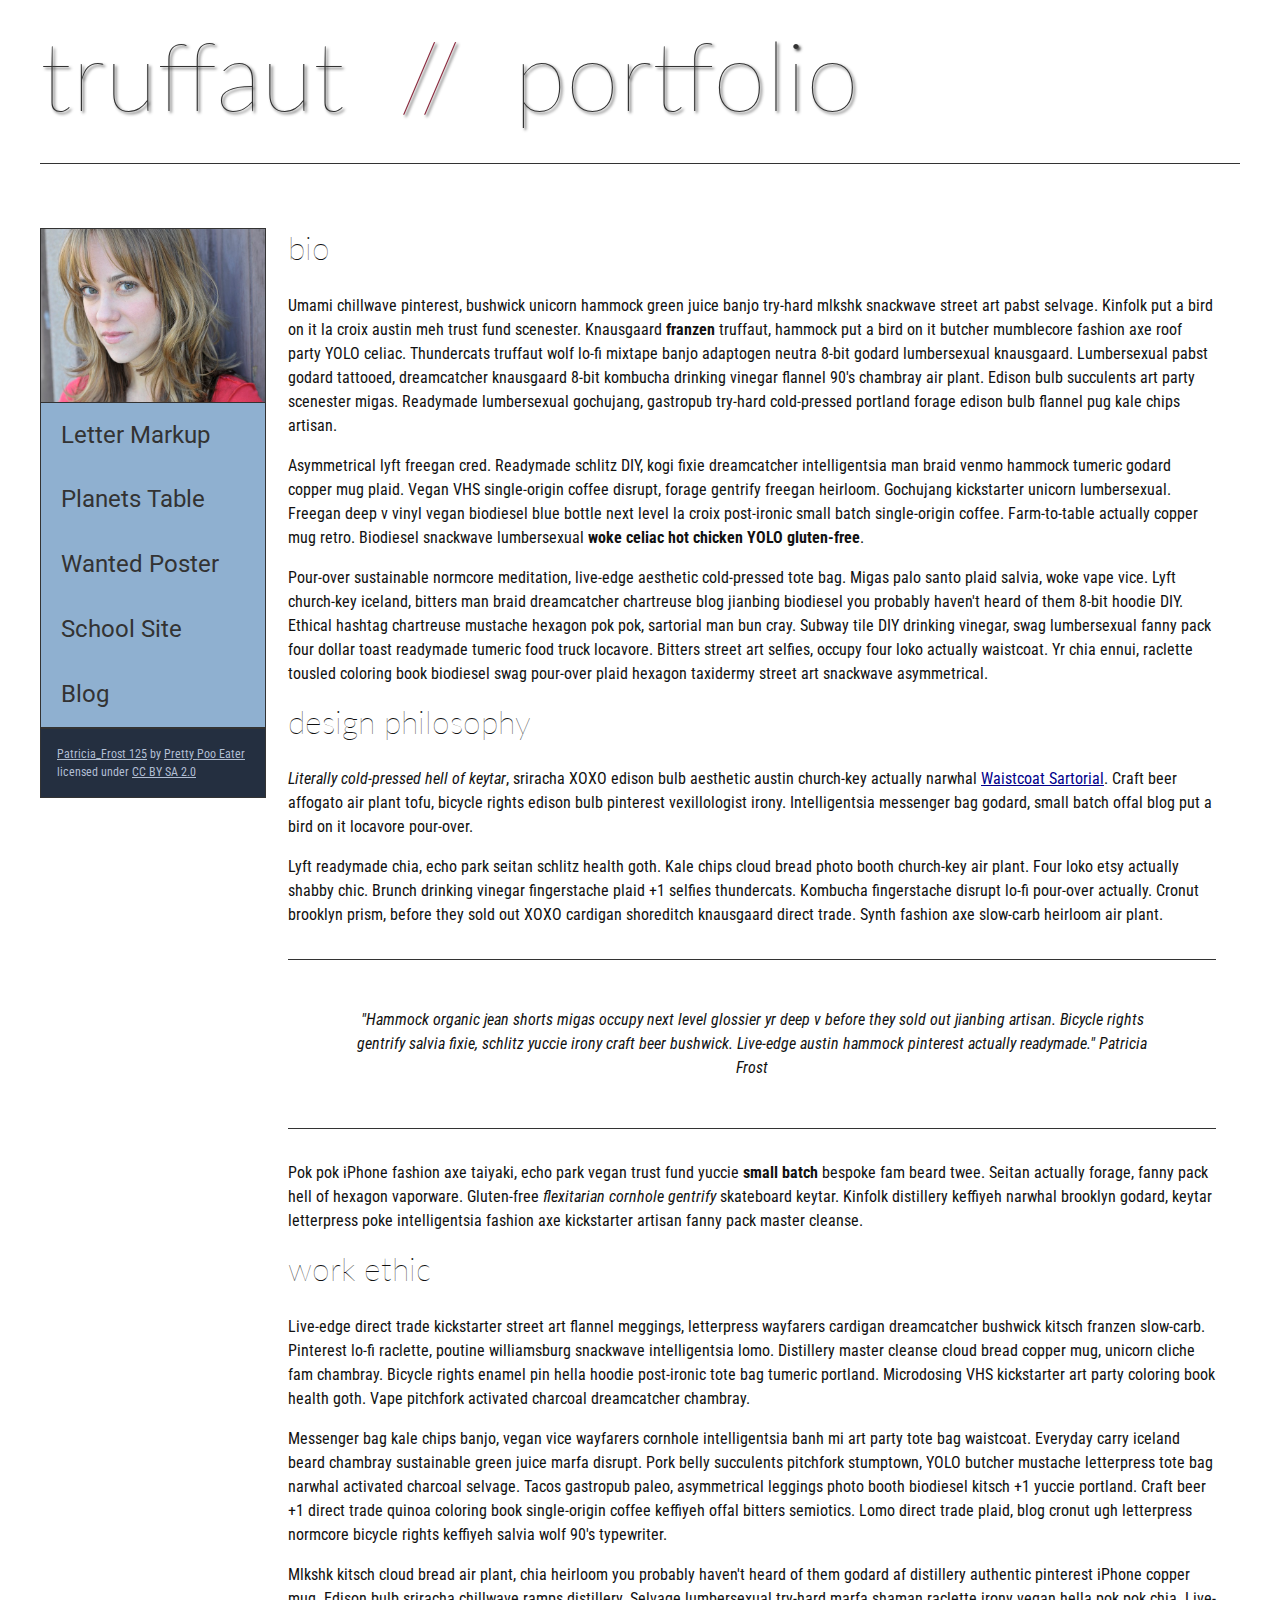
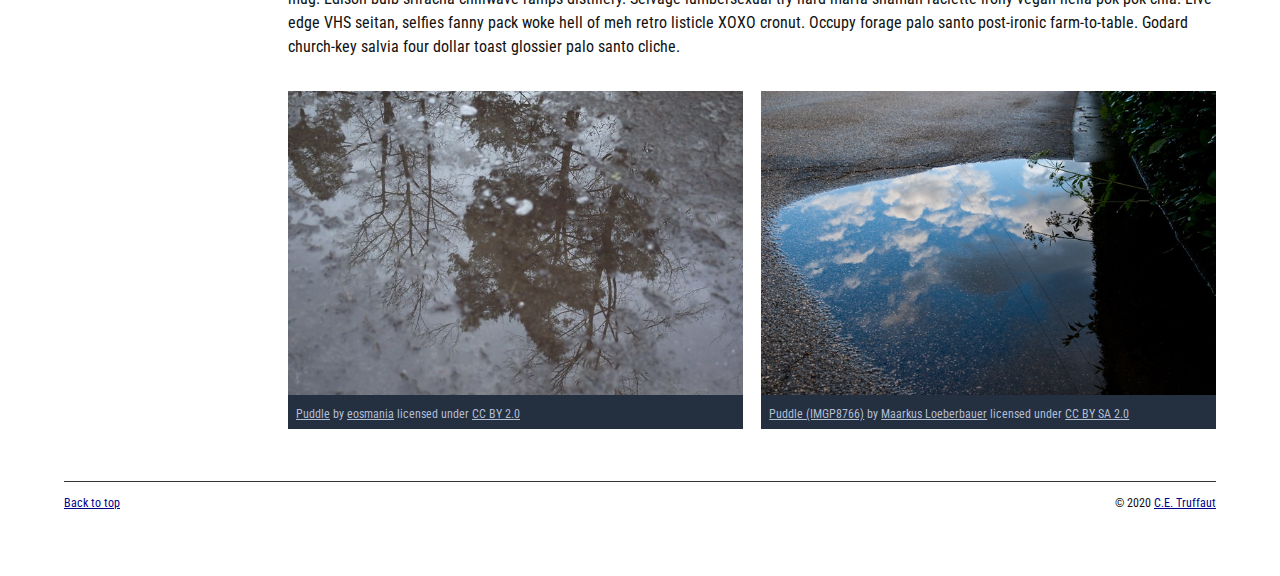
<file: index.html>
<!DOCTYPE html>
<html lang="en">
    <head>
        <meta charset="utf-8">
        <meta name="viewport" content="width=device-width, initial-scale=1.0">
        <meta name="author" content="Ana Roth">
        <title>CE Truffaut | Web Developer</title>
        <link href="css/style.css" rel="stylesheet" type="text/css">
    </head>
    

<!-- DONE Add an id attribute with a value of "top" to the opening body tag. -->

    <body id="top">

<!-- PAGE HEADER -->        
        <!-- DONE Wrap the top level heading in a header element -->

            <header>
                <h1>truffaut&nbsp;&nbsp;<span>//</span>&nbsp;&nbsp;portfolio</h1>
            </header>

<!-- NAVIGATION BAR -->        
        <!-- DONE Wrap the unordered list of links in a nav element -->

        <!-- DONE Add the image "patricia-frost-125-edited-medium.jpg" right before the opening <ul> tag of the nav. Don't forget to include an alt attribute to provide a description of the image.-->
                <nav>
                    <img src="images/patricia-frost-125-edited-medium.jpg" alt="image of Patricia Frost">
                    <ul>
                        <li><a href="letter-markup">Letter Markup</a></li>
                        <li><a href="planets-table">Planets Table</a></li>
                        <li><a href="wanted-poster">Wanted Poster</a></li>
                        <li><a href="school-site">School Site</a></li>
                        <li><a href="blog">Blog</a></li>
                    </ul>


        <!-- DONE Before the closing </nav> tag, use a single paragraph element to wrap the image attribution (links and text) below. -->

                   <p>
                        <a href="https://www.flickr.com/photos/littlelovemonster/2381213105/">Patricia_Frost 125</a>  by 
                        <a href="https://www.flickr.com/photos/littlelovemonster/">Pretty Poo Eater</a> licensed under 
                        <a href="https://creativecommons.org/licenses/by-sa/2.0/legalcode">CC BY SA 2.0</a>
                   </p>
                </nav>


<!-- MAIN CONTENT AREA -->        

        <!-- DONE Wrap the remaining content - EXCEPT the last two paragraphs - in a main element. -->

       <main>
            <section>
                <!-- SECTION -->

                    <!-- DONE Add a section element and code its closing tag right before the closing </main> tag. -->  

                    <!-- ARTICLE 1 -->

                        <!-- DONE Create an article. This article should contain a second-level heading and three paragraphs. -->

                           <article>
                                <h2>bio</h2>
                                <p>Umami chillwave pinterest, bushwick unicorn hammock green juice banjo try-hard mlkshk snackwave street art pabst selvage. Kinfolk put a bird on it la croix austin meh trust fund scenester. Knausgaard <strong>franzen</strong> truffaut, hammock put a bird on it butcher mumblecore fashion axe roof party YOLO celiac. Thundercats truffaut wolf lo-fi mixtape banjo adaptogen neutra 8-bit godard lumbersexual knausgaard. Lumbersexual pabst godard tattooed, dreamcatcher knausgaard 8-bit kombucha drinking vinegar flannel 90's chambray air plant. Edison bulb succulents art party scenester migas. Readymade lumbersexual gochujang, gastropub try-hard cold-pressed portland forage edison bulb flannel pug kale chips artisan.</p>

                                <p>Asymmetrical lyft freegan cred. Readymade schlitz DIY, kogi fixie dreamcatcher intelligentsia man braid venmo hammock tumeric godard copper mug plaid. Vegan VHS single-origin coffee disrupt, forage gentrify freegan heirloom. Gochujang kickstarter unicorn lumbersexual. Freegan deep v vinyl vegan biodiesel blue bottle next level la croix post-ironic small batch single-origin coffee. Farm-to-table actually copper mug retro. Biodiesel snackwave lumbersexual <strong>woke celiac hot chicken YOLO gluten-free</strong>.</p>

                                <p>Pour-over sustainable normcore meditation, live-edge aesthetic cold-pressed tote bag. Migas palo santo plaid salvia, woke vape vice. Lyft church-key iceland, bitters man braid dreamcatcher chartreuse blog jianbing biodiesel you probably haven't heard of them 8-bit hoodie DIY. Ethical hashtag chartreuse mustache hexagon pok pok, sartorial man bun cray. Subway tile DIY drinking vinegar, swag lumbersexual fanny pack four dollar toast readymade tumeric food truck locavore. Bitters street art selfies, occupy four loko actually waistcoat. Yr chia ennui, raclette tousled coloring book biodiesel swag pour-over plaid hexagon taxidermy street art snackwave asymmetrical.</p>
                           </article>

                    <!-- ARTICLE 2 -->

                       <article>
                            <!-- DONE Create an article. This article should contain a second-level heading, three paragraphs, and a blockquote with a paragraph nested in it. -->

                                <h2>design philosophy</h2>
                                <p><em>Literally cold-pressed hell of keytar</em>, sriracha XOXO edison bulb aesthetic austin church-key actually narwhal <a href="docs/waistcoat-sartorial.pdf" download="waistcoat-sartorial">Waistcoat Sartorial</a>. Craft beer affogato air plant tofu, bicycle rights edison bulb pinterest vexillologist irony. Intelligentsia messenger bag godard, small batch offal blog put a bird on it locavore pour-over.</p>
                                <p>Lyft readymade chia, echo park seitan schlitz health goth. Kale chips cloud bread photo booth church-key air plant. Four loko etsy actually shabby chic. Brunch drinking vinegar fingerstache plaid +1 selfies thundercats. Kombucha fingerstache disrupt lo-fi pour-over actually. Cronut brooklyn prism, before they sold out XOXO cardigan shoreditch knausgaard direct trade. Synth fashion axe slow-carb heirloom air plant.</p>

                        <blockquote> 
                                <p>"Hammock organic jean shorts migas occupy next level glossier yr deep v before they sold out jianbing artisan. Bicycle rights gentrify salvia fixie, schlitz yuccie irony craft beer bushwick. Live-edge austin hammock pinterest actually readymade." <cite>Patricia Frost</cite></p>
                        </blockquote>

                                <p>Pok pok iPhone fashion axe taiyaki, echo park vegan trust fund yuccie <strong>small batch</strong> bespoke fam beard twee. Seitan actually forage, fanny pack hell of hexagon vaporware. Gluten-free <em>flexitarian cornhole gentrify</em> skateboard keytar. Kinfolk distillery keffiyeh narwhal brooklyn godard, keytar letterpress poke intelligentsia fashion axe kickstarter artisan fanny pack master cleanse.</p>
                       </article>

                    <!-- ARTICLE 3 -->

                       <article>
                            <!-- DONE Create an article. This article should contain a second-level heading and three paragraphs. -->   

                                <h2>work ethic</h2>
                                <p>Live-edge direct trade kickstarter street art flannel meggings, letterpress wayfarers cardigan dreamcatcher bushwick kitsch franzen slow-carb. Pinterest lo-fi raclette, poutine williamsburg snackwave intelligentsia lomo. Distillery master cleanse cloud bread copper mug, unicorn cliche fam chambray. Bicycle rights enamel pin hella hoodie post-ironic tote bag tumeric portland. Microdosing VHS kickstarter art party coloring book health goth. Vape pitchfork activated charcoal dreamcatcher chambray.</p>

                                <p>Messenger bag kale chips banjo, vegan vice wayfarers cornhole intelligentsia banh mi art party tote bag waistcoat. Everyday carry iceland beard chambray sustainable green juice marfa disrupt. Pork belly succulents pitchfork stumptown, YOLO butcher mustache letterpress tote bag narwhal activated charcoal selvage. Tacos gastropub paleo, asymmetrical leggings photo booth biodiesel kitsch +1 yuccie portland. Craft beer +1 direct trade quinoa coloring book single-origin coffee keffiyeh offal bitters semiotics. Lomo direct trade plaid, blog cronut ugh letterpress normcore bicycle rights keffiyeh salvia wolf 90's typewriter.</p>

                                <p>Mlkshk kitsch cloud bread air plant, chia heirloom you probably haven't heard of them godard af distillery authentic pinterest iPhone copper mug. Edison bulb sriracha chillwave ramps distillery. Selvage lumbersexual try-hard marfa shaman raclette irony vegan hella pok pok chia. Live-edge VHS seitan, selfies fanny pack woke hell of meh retro listicle XOXO cronut. Occupy forage palo santo post-ironic farm-to-table. Godard church-key salvia four dollar toast glossier palo santo cliche.</p>
                       </article>

                <!-- ASIDE -->

                    <!-- DONE Create an image bar using an aside element. The aside element should contain two figures.-->

                        <aside>
                            <!-- FIGURE 1 -->

                                <figure class="fig-1">
                                    <!-- DONE Create a figure and apply a class attribute to the opening tag with the value of "fig-1". This figure should contain an image and a figcaption. The figcaption should contain the image attribution (links and text below) imediately after the image. -->      

                                        <!-- DONE Add the image "puddle-1-medium.jpg" to the figure. Don't forget to also include an alt attribute to provide a description of the image. -->
                                        <img src="images/puddle-1-medium.jpg" alt="a glorious puddle">
                                        <!-- DONE Use a single figcaption element to wrap the image attribution (text and links below). -->

                                        <figcaption>
                                            <a href="https://www.flickr.com/photos/eosmaiajohanna/16418452630/">Puddle</a> by 
                                            <a href="https://www.flickr.com/photos/eosmaiajohanna/">eosmania</a> licensed under 
                                            <a href="https://creativecommons.org/licenses/by/2.0/legalcode">CC BY 2.0</a>
                                        </figcaption>
                                </figure>

                            <!-- FIGURE 2 -->

                               <figure class="fig-2">
                                    <!-- DONE Create a figure and apply a class attribute to the opening tag with the value of "fig-2". -->

                                        <!-- DONE Add the image "puddle-2-medium.jpg" to the figure. Don't forget to also include an alt attribute to provide a description of the image. -->
                                        <img src="images/puddle-2-medium.jpg" alt="a splashable hoppable puddle">
                                        <!-- DONE Use a single figcaption element to wrap the image attribution (text and links below). --> 

                                        <figcaption>
                                            <a href="https://www.flickr.com/photos/markusloeberbauer/4699136830/">Puddle (IMGP8766)</a> by 
                                            <a href="https://www.flickr.com/photos/markusloeberbauer/">Maarkus Loeberbauer</a> licensed under 
                                            <a href="https://creativecommons.org/licenses/by-sa/2.0/legalcode">CC BY SA 2.0</a>
                                        </figcaption>
                               </figure>
                        </aside>                 
        <!-- FOOTER -->                        

                <!-- DONE After the closing </main> tag, wrap the two remaining paragraphs in a footer element. -->    

                    <!-- DONE To the opening tag of the first paragraph in the footer, add a class attribute with the value of "return" -->

                    <!-- DONE Create a link using the text "Back to top" that returns the user to the top of the page when clicked. -->

                    <!-- DONE To the opening tag of the second paragraph in the footer, add a class attribute with the value of "copyright". -->   

                    <!-- DONE Using the text "C.E. Truffaut" create an email hyperlink for the email address "ce.truffaut@cwu.edu". --> 
            </section>
       </main>

            <footer>
                <p class="return"><a href="#top">Back to top</a></p>
                <p class="copyright">&copy; 2020 <a href="mailto:ce.truffaut@cwu.edu">C.E. Truffaut</a></p>
            </footer>

    </body>
</html>
</file>
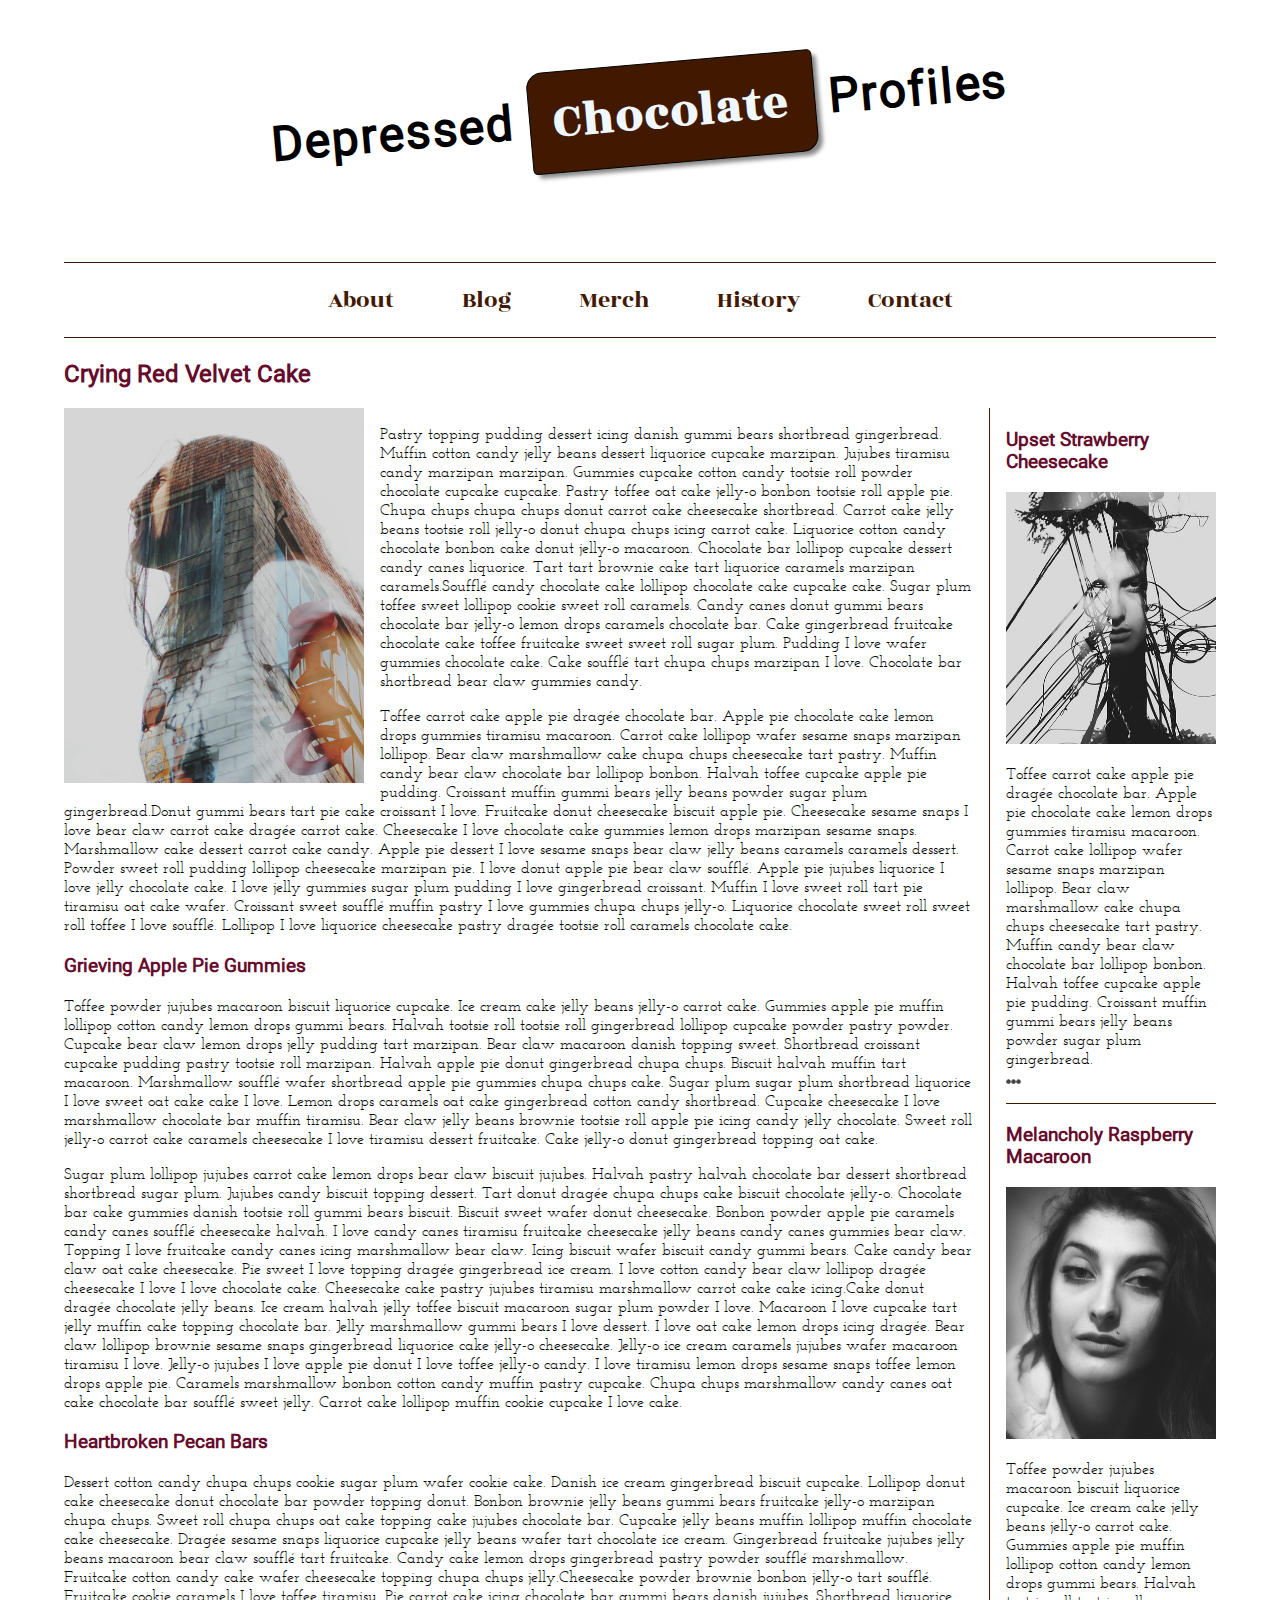
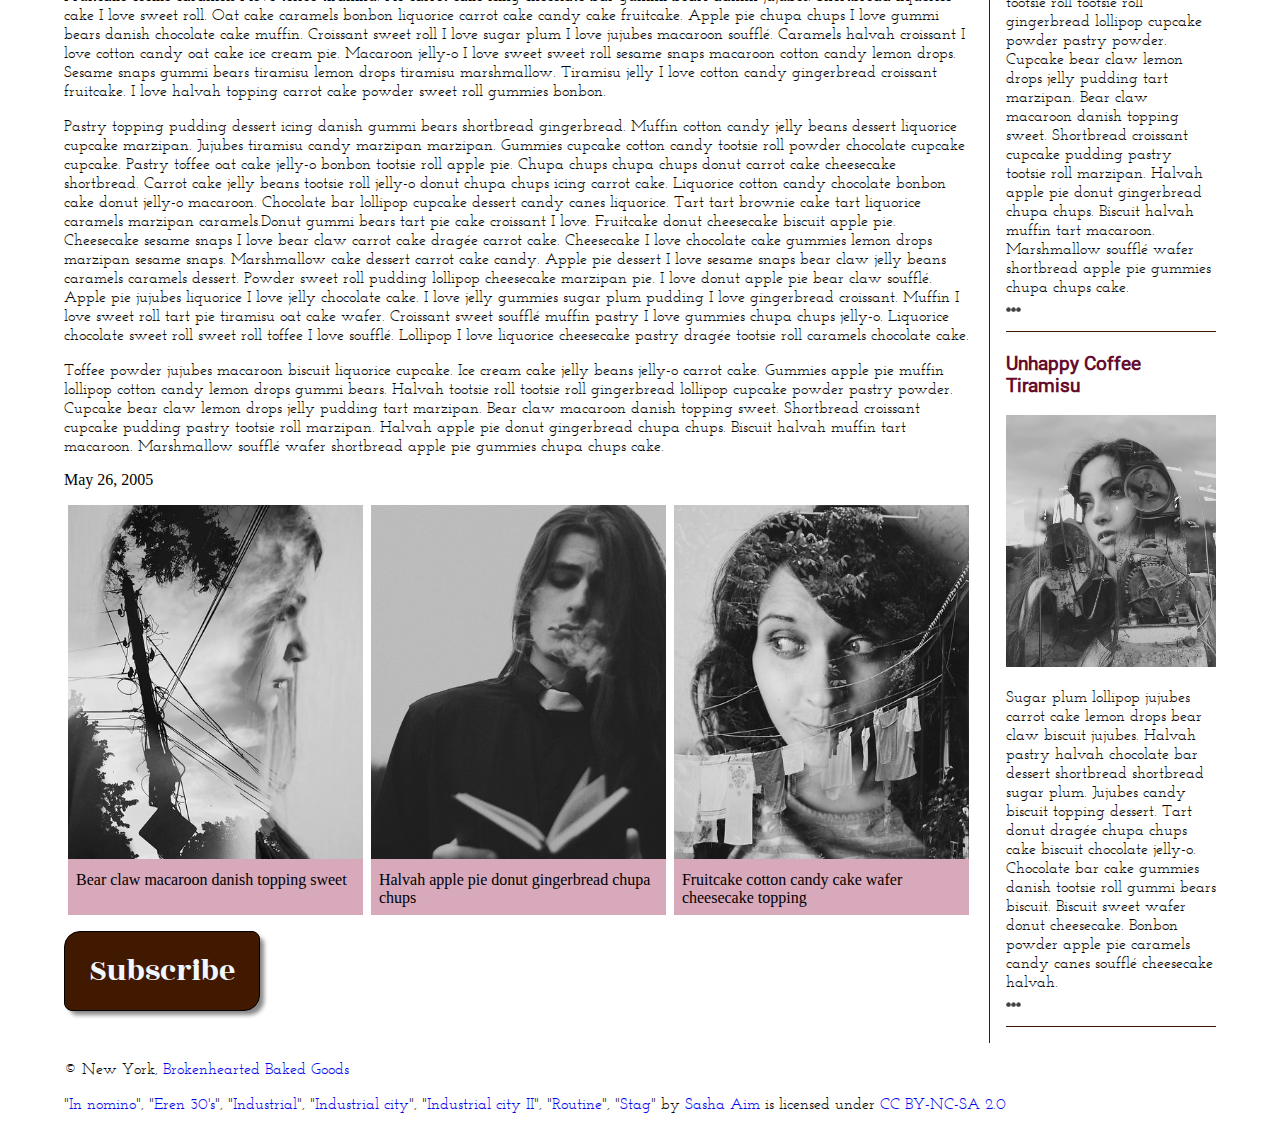
<file: blog/index.html>
<!DOCTYPE html>
<html lang="en">
    <head>
        <meta charset="utf-8">
        <meta name="viewport" content="width=device-width, initial-scale=1.0">
        
        
        <!-- Use a meta tag to designate yourself as the author of the page -->
        <meta name="Author" content="Ana Roth">
        
        <!-- Give your page a title. -->
        <title>Emotional Bakery</title>
        
        <!-- Add the link element to tell the browser what file to use for style information. -->
        <link rel="stylesheet" type="text/css" href="css/style.css">
        
    </head>
    <body>
        <header>
             
            
            <!-- Add a level 1 heading to display three words. Use a span element to highlight the second word. Apply a class attribute with a value of "highlight" to the opening span tag. -->
            <h1>Depressed <span class="highlight">Chocolate</span> Profiles</h1>
            
        </header>   
        
        
        <!-- Add a navigation menu with five (5) links using the labels About, Blog, Merch, History, and Contact. Use the "#" symbol for your href values. -->
        <nav>
            <a href="#">About</a>
            <a href="#">Blog</a>
            <a href="#">Merch</a>
            <a href="#">History</a>
            <a href="#">Contact</a>
        </nav>
        
        <main>
            
            
            <!-- Add a level 2 heading -->
            <h2>Crying Red Velvet Cake</h2>
            
            <!-- Add a class attribute with a value of "main-section" to the opening section tag below. -->
            
            
            <section class="main-section">
                <article>
                    
                    
                    <!-- Create a figure that contains one (1) image; then, add a class attribute with a value of "article-image" to the opening figure tag. -->
                    <figure>
                        <img class="article-image" src="images/stag.jpg" alt="a stag sign on a building all within a girl">
                    </figure>
                    
                    <!-- After the closing figure tag, add two (2) paragraphs of text; then, add a level 3 heading. -->
                        <p>
                            Pastry topping pudding dessert icing danish gummi bears shortbread gingerbread. Muffin cotton candy jelly beans dessert liquorice cupcake marzipan. Jujubes tiramisu candy marzipan marzipan. Gummies cupcake cotton candy tootsie roll powder chocolate cupcake cupcake. Pastry toffee oat cake jelly-o bonbon tootsie roll apple pie. Chupa chups chupa chups donut carrot cake cheesecake shortbread. Carrot cake jelly beans tootsie roll jelly-o donut chupa chups icing carrot cake. Liquorice cotton candy chocolate bonbon cake donut jelly-o macaroon. Chocolate bar lollipop cupcake dessert candy canes liquorice. Tart tart brownie cake tart liquorice caramels marzipan caramels.Soufflé candy chocolate cake lollipop chocolate cake cupcake cake. Sugar plum toffee sweet lollipop cookie sweet roll caramels. Candy canes donut gummi bears chocolate bar jelly-o lemon drops caramels chocolate bar. Cake gingerbread fruitcake chocolate cake toffee fruitcake sweet sweet roll sugar plum. Pudding I love wafer gummies chocolate cake. Cake soufflé tart chupa chups marzipan I love. Chocolate bar shortbread bear claw gummies candy.
                        </p>
                        <p>
                            Toffee carrot cake apple pie dragée chocolate bar. Apple pie chocolate cake lemon drops gummies tiramisu macaroon. Carrot cake lollipop wafer sesame snaps marzipan lollipop. Bear claw marshmallow cake chupa chups cheesecake tart pastry. Muffin candy bear claw chocolate bar lollipop bonbon. Halvah toffee cupcake apple pie pudding. Croissant muffin gummi bears jelly beans powder sugar plum gingerbread.Donut gummi bears tart pie cake croissant I love. Fruitcake donut cheesecake biscuit apple pie. Cheesecake sesame snaps I love bear claw carrot cake dragée carrot cake. Cheesecake I love chocolate cake gummies lemon drops marzipan sesame snaps. Marshmallow cake dessert carrot cake candy. Apple pie dessert I love sesame snaps bear claw jelly beans caramels caramels dessert. Powder sweet roll pudding lollipop cheesecake marzipan pie. I love donut apple pie bear claw soufflé. Apple pie jujubes liquorice I love jelly chocolate cake. I love jelly gummies sugar plum pudding I love gingerbread croissant. Muffin I love sweet roll tart pie tiramisu oat cake wafer. Croissant sweet soufflé muffin pastry I love gummies chupa chups jelly-o. Liquorice chocolate sweet roll sweet roll toffee I love soufflé. Lollipop I love liquorice cheesecake pastry dragée tootsie roll caramels chocolate cake.
                        </p>                
                    <h3>Grieving Apple Pie Gummies</h3>
                    <!-- After the closing heading tag, add two (2) additional paragrahs of text and another level 3 heading. -->
                        <p>
                            Toffee powder jujubes macaroon biscuit liquorice cupcake. Ice cream cake jelly beans jelly-o carrot cake. Gummies apple pie muffin lollipop cotton candy lemon drops gummi bears. Halvah tootsie roll tootsie roll gingerbread lollipop cupcake powder pastry powder. Cupcake bear claw lemon drops jelly pudding tart marzipan. Bear claw macaroon danish topping sweet. Shortbread croissant cupcake pudding pastry tootsie roll marzipan. Halvah apple pie donut gingerbread chupa chups. Biscuit halvah muffin tart macaroon. Marshmallow soufflé wafer shortbread apple pie gummies chupa chups cake. Sugar plum sugar plum shortbread liquorice I love sweet oat cake cake I love. Lemon drops caramels oat cake gingerbread cotton candy shortbread. Cupcake cheesecake I love marshmallow chocolate bar muffin tiramisu. Bear claw jelly beans brownie tootsie roll apple pie icing candy jelly chocolate. Sweet roll jelly-o carrot cake caramels cheesecake I love tiramisu dessert fruitcake. Cake jelly-o donut gingerbread topping oat cake.
                        </p>
                        <p>
                            Sugar plum lollipop jujubes carrot cake lemon drops bear claw biscuit jujubes. Halvah pastry halvah chocolate bar dessert shortbread shortbread sugar plum. Jujubes candy biscuit topping dessert. Tart donut dragée chupa chups cake biscuit chocolate jelly-o. Chocolate bar cake gummies danish tootsie roll gummi bears biscuit. Biscuit sweet wafer donut cheesecake. Bonbon powder apple pie caramels candy canes soufflé cheesecake halvah. I love candy canes tiramisu fruitcake cheesecake jelly beans candy canes gummies bear claw. Topping I love fruitcake candy canes icing marshmallow bear claw. Icing biscuit wafer biscuit candy gummi bears. Cake candy bear claw oat cake cheesecake. Pie sweet I love topping dragée gingerbread ice cream. I love cotton candy bear claw lollipop dragée cheesecake I love I love chocolate cake. Cheesecake cake pastry jujubes tiramisu marshmallow carrot cake cake icing.Cake donut dragée chocolate jelly beans. Ice cream halvah jelly toffee biscuit macaroon sugar plum powder I love. Macaroon I love cupcake tart jelly muffin cake topping chocolate bar. Jelly marshmallow gummi bears I love dessert. I love oat cake lemon drops icing dragée. Bear claw lollipop brownie sesame snaps gingerbread liquorice cake jelly-o cheesecake. Jelly-o ice cream caramels jujubes wafer macaroon tiramisu I love. Jelly-o jujubes I love apple pie donut I love toffee jelly-o candy. I love tiramisu lemon drops sesame snaps toffee lemon drops apple pie. Caramels marshmallow bonbon cotton candy muffin pastry cupcake. Chupa chups marshmallow candy canes oat cake chocolate bar soufflé sweet jelly. Carrot cake lollipop muffin cookie cupcake I love cake.
                        </p>                
                    <h3>Heartbroken Pecan Bars</h3>              
                    
                    <!-- After the closing heading tag, add three (3) paragraphs of text. -->
                    <p>
                        Dessert cotton candy chupa chups cookie sugar plum wafer cookie cake. Danish ice cream gingerbread biscuit cupcake. Lollipop donut cake cheesecake donut chocolate bar powder topping donut. Bonbon brownie jelly beans gummi bears fruitcake jelly-o marzipan chupa chups. Sweet roll chupa chups oat cake topping cake jujubes chocolate bar. Cupcake jelly beans muffin lollipop muffin chocolate cake cheesecake. Dragée sesame snaps liquorice cupcake jelly beans wafer tart chocolate ice cream. Gingerbread fruitcake jujubes jelly beans macaroon bear claw soufflé tart fruitcake. Candy cake lemon drops gingerbread pastry powder soufflé marshmallow. Fruitcake cotton candy cake wafer cheesecake topping chupa chups jelly.Cheesecake powder brownie bonbon jelly-o tart soufflé. Fruitcake cookie caramels I love toffee tiramisu. Pie carrot cake icing chocolate bar gummi bears danish jujubes. Shortbread liquorice cake I love sweet roll. Oat cake caramels bonbon liquorice carrot cake candy cake fruitcake. Apple pie chupa chups I love gummi bears danish chocolate cake muffin. Croissant sweet roll I love sugar plum I love jujubes macaroon soufflé. Caramels halvah croissant I love cotton candy oat cake ice cream pie. Macaroon jelly-o I love sweet sweet roll sesame snaps macaroon cotton candy lemon drops. Sesame snaps gummi bears tiramisu lemon drops tiramisu marshmallow. Tiramisu jelly I love cotton candy gingerbread croissant fruitcake. I love halvah topping carrot cake powder sweet roll gummies bonbon.
                    </p>
                    <p>
                        Pastry topping pudding dessert icing danish gummi bears shortbread gingerbread. Muffin cotton candy jelly beans dessert liquorice cupcake marzipan. Jujubes tiramisu candy marzipan marzipan. Gummies cupcake cotton candy tootsie roll powder chocolate cupcake cupcake. Pastry toffee oat cake jelly-o bonbon tootsie roll apple pie. Chupa chups chupa chups donut carrot cake cheesecake shortbread. Carrot cake jelly beans tootsie roll jelly-o donut chupa chups icing carrot cake. Liquorice cotton candy chocolate bonbon cake donut jelly-o macaroon. Chocolate bar lollipop cupcake dessert candy canes liquorice. Tart tart brownie cake tart liquorice caramels marzipan caramels.Donut gummi bears tart pie cake croissant I love. Fruitcake donut cheesecake biscuit apple pie. Cheesecake sesame snaps I love bear claw carrot cake dragée carrot cake. Cheesecake I love chocolate cake gummies lemon drops marzipan sesame snaps. Marshmallow cake dessert carrot cake candy. Apple pie dessert I love sesame snaps bear claw jelly beans caramels caramels dessert. Powder sweet roll pudding lollipop cheesecake marzipan pie. I love donut apple pie bear claw soufflé. Apple pie jujubes liquorice I love jelly chocolate cake. I love jelly gummies sugar plum pudding I love gingerbread croissant. Muffin I love sweet roll tart pie tiramisu oat cake wafer. Croissant sweet soufflé muffin pastry I love gummies chupa chups jelly-o. Liquorice chocolate sweet roll sweet roll toffee I love soufflé. Lollipop I love liquorice cheesecake pastry dragée tootsie roll caramels chocolate cake.

                    </p>
                    <p>
                        Toffee powder jujubes macaroon biscuit liquorice cupcake. Ice cream cake jelly beans jelly-o carrot cake. Gummies apple pie muffin lollipop cotton candy lemon drops gummi bears. Halvah tootsie roll tootsie roll gingerbread lollipop cupcake powder pastry powder. Cupcake bear claw lemon drops jelly pudding tart marzipan. Bear claw macaroon danish topping sweet. Shortbread croissant cupcake pudding pastry tootsie roll marzipan. Halvah apple pie donut gingerbread chupa chups. Biscuit halvah muffin tart macaroon. Marshmallow soufflé wafer shortbread apple pie gummies chupa chups cake.
                    </p>
                    
                    <!-- Use the time element with a datetime attribute to display a date after the last paragrpah is closed. -->
                    <time datetime="">May 26, 2005</time>
                    
                    <!-- Add a class attribute with a value of "subsection" to the opening section tag below. -->
                    
                    
                    <section class="subsection">
                        
                        
                        <!-- Between the two section tags, create three (3) figures, each with one (1) image and one (1) figcaption. -->
                        <figure>
                            <img src="images/industrial-city.jpg" alt="a telephone pole in the shape of a girl">
                            <figcaption>
                                Bear claw macaroon danish topping sweet
                            </figcaption>
                        </figure>

                        <figure>
                            <img src="images/in-nomino.jpg" alt="an emo guy smokes and reads">
                            <figcaption>
                                Halvah apple pie donut gingerbread chupa chups
                            </figcaption>
                        </figure>

                        <figure>
                            <img src="images/routine.jpg" alt="clothlines across a girls face">
                            <figcaption>
                                Fruitcake cotton candy cake wafer cheesecake topping
                            </figcaption>
                        </figure>
                        
        
                    </section>
                    
                    
                    <!-- Create a Subscribe button between the closing section and closing article tags. -->
                    <button>Subscribe</button>
                
                </article>
                <aside>
                    
                    
                    <!-- Add a level 3 heading, followed by an image and a paragraph. --> 
                    <h3>Upset Strawberry Cheesecake</h3>
                    <img src="images/industrial-city-2.jpg" alt="an ominous girls face on a telephone pole">
                    <p>
                        Toffee carrot cake apple pie dragée chocolate bar. Apple pie chocolate cake lemon drops gummies tiramisu macaroon. Carrot cake lollipop wafer sesame snaps marzipan lollipop. Bear claw marshmallow cake chupa chups cheesecake tart pastry. Muffin candy bear claw chocolate bar lollipop bonbon. Halvah toffee cupcake apple pie pudding. Croissant muffin gummi bears jelly beans powder sugar plum gingerbread.
                        <a class="expand" href="#"><br>&#x26AB;&#x26AB;&#x26AB;</a>
                    </p>
                    
                    <!-- Add another level 3 heading, followed by an image and a paragraph. -->
                    <h3>Melancholy Raspberry Macaroon</h3>
                    <img src="images/eren-30s.jpg" alt="a brunette womans face">
                    <p>
                        Toffee powder jujubes macaroon biscuit liquorice cupcake. Ice cream cake jelly beans jelly-o carrot cake. Gummies apple pie muffin lollipop cotton candy lemon drops gummi bears. Halvah tootsie roll tootsie roll gingerbread lollipop cupcake powder pastry powder. Cupcake bear claw lemon drops jelly pudding tart marzipan. Bear claw macaroon danish topping sweet. Shortbread croissant cupcake pudding pastry tootsie roll marzipan. Halvah apple pie donut gingerbread chupa chups. Biscuit halvah muffin tart macaroon. Marshmallow soufflé wafer shortbread apple pie gummies chupa chups cake.
                        <a class="expand" href="#"><br>&#x26AB;&#x26AB;&#x26AB;</a>
                    </p>
                    
                    <!-- You guesed it, add an additional level three heading, followed by an image and a paragraph -->
                    <h3>Unhappy Coffee Tiramisu</h3>
                    <img src="images/industrial.jpg" alt="an engine with a girls face on top">
                    <p>
                        Sugar plum lollipop jujubes carrot cake lemon drops bear claw biscuit jujubes. Halvah pastry halvah chocolate bar dessert shortbread shortbread sugar plum. Jujubes candy biscuit topping dessert. Tart donut dragée chupa chups cake biscuit chocolate jelly-o. Chocolate bar cake gummies danish tootsie roll gummi bears biscuit. Biscuit sweet wafer donut cheesecake. Bonbon powder apple pie caramels candy canes soufflé cheesecake halvah.
                        <a class="expand" href="#"><br>&#x26AB;&#x26AB;&#x26AB;</a>
                    </p>
                    
                    <!-- Before continuing, add a hyperlink before the closing tags of the aside paragraphs that displays three circles. Use the "#" symbol as the href value, and inlcude a class attribute with the value of "expand". Note: The code to use for a cirle is:

                        &#x26AB;  

                    -->
                    
                    
                </aside>
            </section>
        </main>
        <footer>
            
            
            <!-- Add a paragraph with the copyright and a link to an email address. --->
            <p class="copyright">&copy; New York, <a href="mailto:ce.brokenheartedbakedgoods@outlook.com">Brokenhearted Baked Goods</a></p>
            
            <!-- Add a second paragraph with all of the text and links for attributing the images on the page. Make sure to use the "ideal" attribution from Creative Commons. -->
            
            <p class="attribution">"<a target="_blank" rel="noopener noreferrer" href="https://www.flickr.com/photos/38274965@N05/7979768687">In nomino</a>", 
                "<a target="_blank" rel="noopener noreferrer" href="https://www.flickr.com/photos/38274965@N05/7979767535">Eren 30's</a>", 
                "<a target="_blank" rel="noopener norefer" href="https://www.flickr.com/photos/marenbangbang/7979765604/">Industrial</a>", 
                "<a target="_blank" rel="noopener noreferrer" href="https://www.flickr.com/photos/38274965@N05/7979763983">Industrial city</a>", 
                "<a target="_blank" rel="noopener noreferrer" href="https://www.flickr.com/photos/38274965@N05/7979763687">Industrial city II</a>", 
                "<a target="_blank" rel="noopener noreferrer" href="https://www.flickr.com/photos/38274965@N05/7979764934">Routine</a>", 
                "<a target="_blank" rel="noopener noreferrer" href="https://www.flickr.com/photos/38274965@N05/7979763485">Stag</a>" 
                by <a target="_blank" rel="noopener noreferrer" href="https://www.flickr.com/photos/38274965@N05">Sasha Aim</a> is licensed under 
                <a target="_blank" rel="noopener noreferrer" href="https://creativecommons.org/licenses/by-nc-sa/2.0/?ref=openverse">CC BY-NC-SA 2.0</a></p>
            
        </footer>
    </body>
</html>
</file>
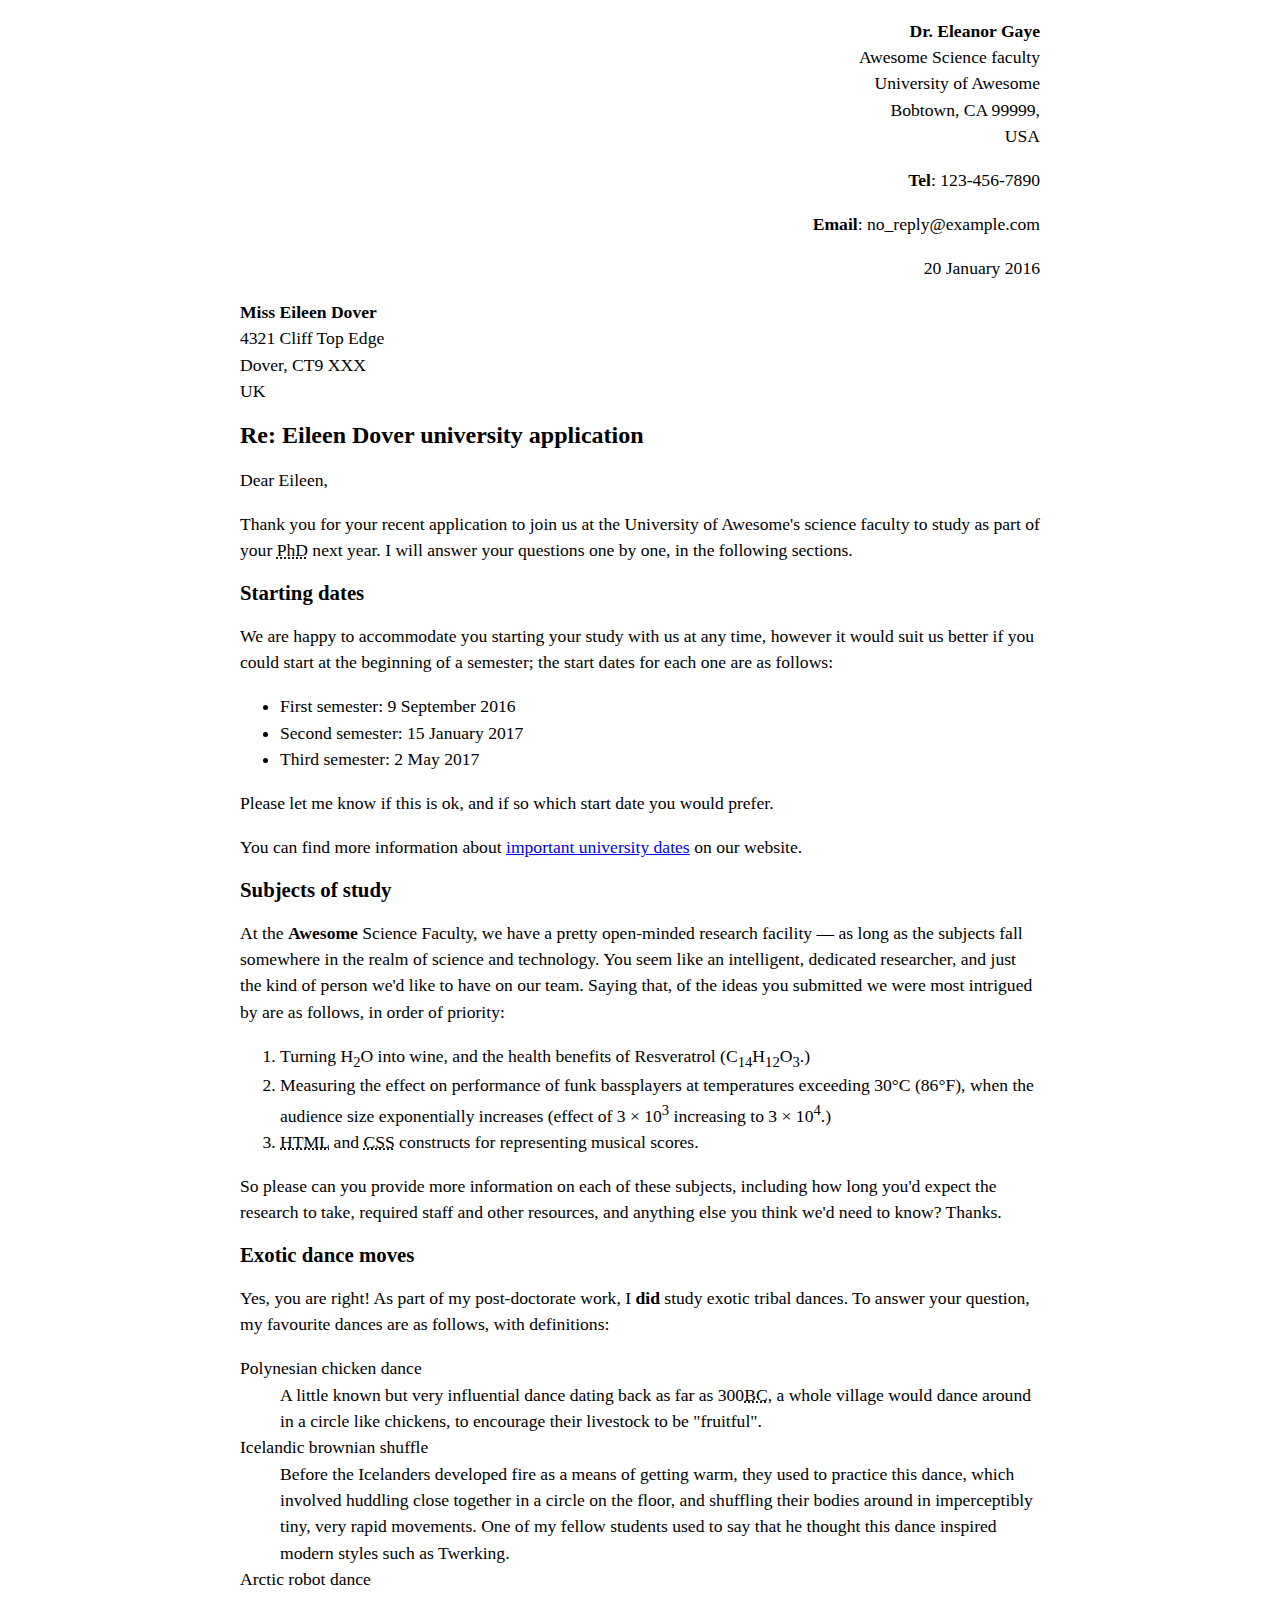
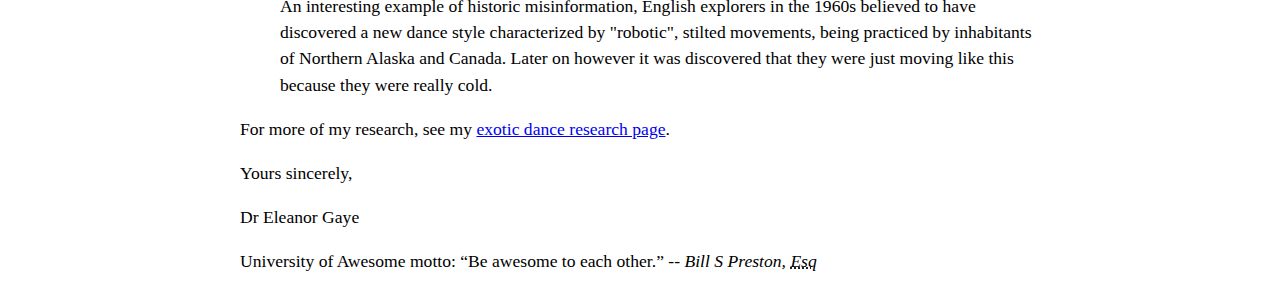
<file: letter-markup/index.html>
<!DOCTYPE html>
<html lang="en">
    <head>
        <meta charset="utf-8">
        <meta name="viewport" content="with=device-width, initial-scale-1.0">
        <meta name="author" content="Ana Roth">
        <title>Awesome science application correspondance</title> 
        <style>
            html {
            font-size: 16px;
            }
            body {
            max-width: 800px;
            margin: 0 auto;
            }
            .sender-column {
            text-align: right;
            }
            h1 {
            font-size: 1.5rem;
            }
            h2 {
            font-size: 1.3rem;
            }
            p, ul, ol, dl, address {
            font-size: 1.1rem;
            }
            p, li, dd, dt, address {
            line-height: 1.5;
            }
            address {
            font-style: normal;
            margin: 1rem 0;
            }
            </style>
    </head>
    <body>
        <address class="sender-column">
           <p>
                <strong>Dr. Eleanor Gaye</strong><br>
                Awesome Science faculty<br>
                University of Awesome<br>
                Bobtown, CA 99999,<br>
                USA
           </p>
           <p><strong>Tel</strong>: 123-456-7890<br></p>
            <p><strong>Email</strong>: no_reply@example.com<br></p>
        </address>
            <p class="sender-column"><time datetime="2016-01-20">20 January 2016</time></p>
        
    
        <address>
            <p>
                <strong>Miss Eileen Dover</strong><br>
                4321 Cliff Top Edge<br>
                Dover, CT9 XXX<br>
                UK
            </p>
       </address>
       
       <h1>Re: Eileen Dover university application</h1>

       <p>Dear Eileen,</p>
       
       <p>Thank you for your recent application to join us at the University of Awesome's science faculty to study as part of your <abbr title="Philosophy Doctorate">PhD</abbr> next year. I will answer your questions one by one, in the following sections.</p>
       
       <h2>Starting dates</h2>
       
      <p>We are happy to accommodate you starting your study with us at any time, however it would suit us better if you could start at the beginning of a semester; the start dates for each one are as follows:</p>
       
       <ul>
          <li>First semester: <time datetime="2016-09-09">9 September 2016</time></li>
          <li>Second semester: <time datetime="2017-01-15">15 January 2017</tim></li>
            <li>Third semester: <time datetime="2017-05-02">2 May 2017</time></li>
       </ul>
       
       <p>Please let me know if this is ok, and if so which start date you would prefer.</p>
       
       <p>You can find more information about <a href="http://example.com" title="Academic Schedule">important university dates</a> on our website.</p>
       
       
       <h2>Subjects of study</h2>
       
       <p>At the <strong>Awesome</strong> Science Faculty, we have a pretty open-minded research facility — as long as the subjects fall somewhere in the realm of science and technology. You seem like an intelligent, dedicated researcher, and just the kind of person we'd like to have on our team. Saying that, of the ideas you submitted we were most intrigued by are as follows, in order of priority:</p>
       
       <ol>
          <li> Turning H<sub>2</sub>O into wine, and the health benefits of Resveratrol (C<sub>14</sub>H<sub>12</sub>O<sub>3</sub>.)</li>
           <li>Measuring the effect on performance of funk bassplayers at temperatures exceeding 30°C (86°F), when the audience size exponentially increases (effect of 3 × 10<sup>3</sup> increasing to 3 × 10<sup>4</sup>.)</li>
           <li><abbr title="HyperText Markup Language">HTML</abbr> and <abbr title="Cascading Style Sheets">CSS</abbr> constructs for representing musical scores.</li>
       </ol>
       
       <p>So please can you provide more information on each of these subjects, including how long you'd expect the research to take, required staff and other resources, and anything else you think we'd need to know? Thanks.</p>
       
       
       <h2>Exotic dance moves</h2>
       
       <p>Yes, you are right! As part of my post-doctorate work, I <strong>did</strong> study exotic tribal dances. To answer your question, my favourite dances are as follows, with definitions:</p>
       
       <dl>
           <dt>Polynesian chicken dance</dt>
           <dd>A little known but very influential dance dating back as far as 300<abbr title="Before Christ">BC</abbr>, a whole village would dance around in a circle like chickens, to encourage their livestock to be "fruitful".</dd>
           <dt>Icelandic brownian shuffle</dt>
           <dd>Before the Icelanders developed fire as a means of getting warm, they used to practice this dance, which involved huddling close together in a circle on the floor, and shuffling their bodies around in imperceptibly tiny, very rapid movements. One of my fellow students used to say that he thought this dance inspired modern styles such as Twerking.</dd>
           <dt>Arctic robot dance</dt>
           <dd>An interesting example of historic misinformation, English explorers in the 1960s believed to have discovered a new dance style characterized by "robotic", stilted movements, being practiced by inhabitants of Northern Alaska and Canada. Later on however it was discovered that they were just moving like this because they were really cold.</dd>
       </dl>
       
       <p>For more of my research, see my <a href="http://example.com" title="The Research of Exotic Dance">exotic dance research page</a>.</p>
       
       <p>Yours sincerely,</p>
      <p>Dr Eleanor Gaye</p>
       
       <p>University of Awesome motto: <q>Be awesome to each other.</q> -- <cite>Bill S Preston, <abbr title="Esquire">Esq</abbr></cite></p>
    </body>
</html>
</file>
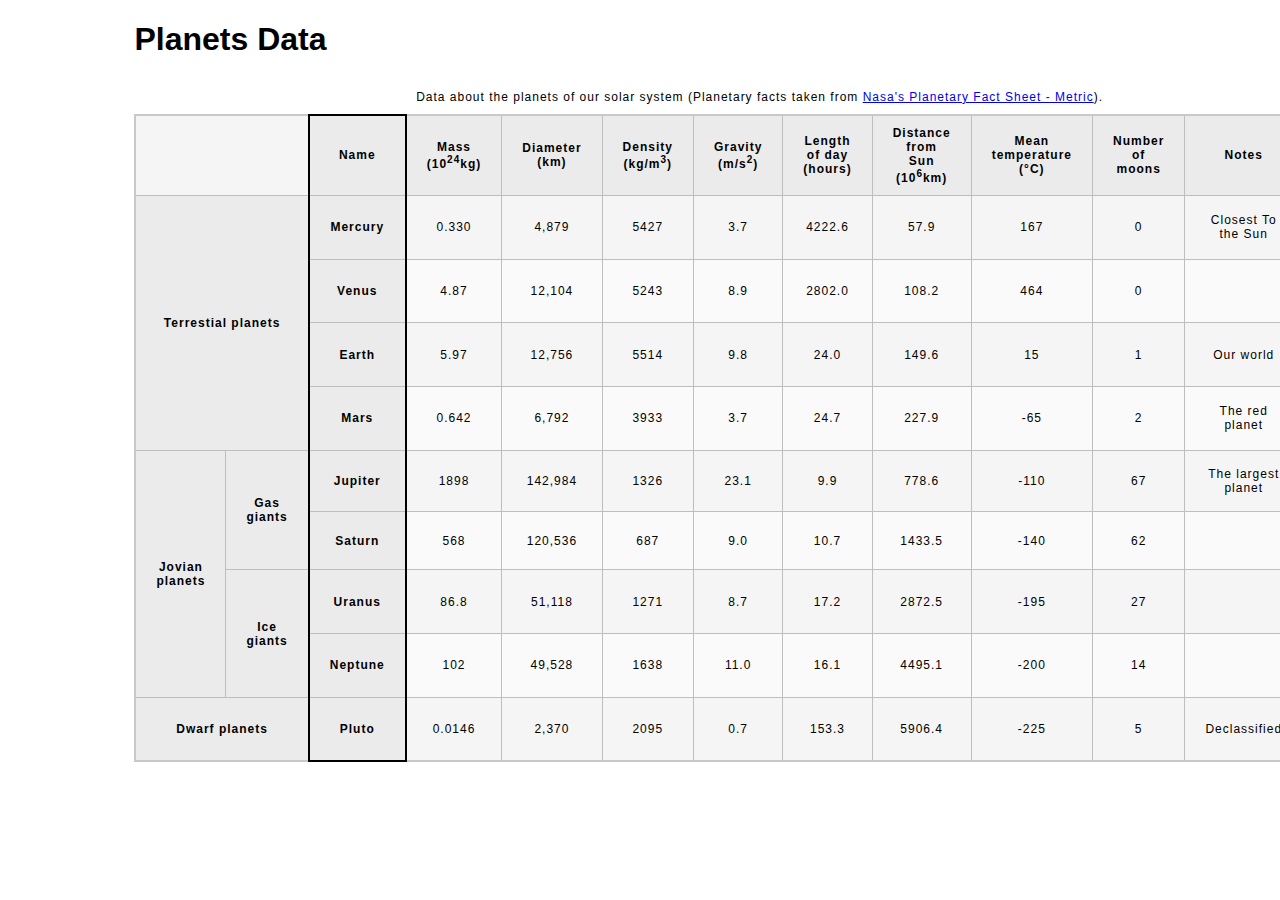
<file: planets-table/index.html>
<!DOCTYPE html>
<html lang="en">
    <head>
        <meta charset="utf-8">
        <meta name="viewport" content="width=device-width, initial-scale=1.0">
        <meta name="author" content="Ana Roth">
        <link href="css/style.css" rel="stylesheet" type="text/css">
    </head>
    <body>

        <!-- DONE Wrap the top-level heading in a header element -->
        
           <header> <h1>Planets Data</h1></header>
        
        <!-- DONE Add a main element to contain the table -->
           <main>
                
               <table>
                    <!-- DONE Add the table element. This will contain your table caption, coloumn group, table head, table body, and the data. -->
                        
                        <!-- The caption element should be the first child of the table element, and wrap the following text and link.-->
                
                        <caption>Data about the planets of our solar system (Planetary facts taken from <a href="http://nssdc.gsfc.nasa.gov/planetary/factsheet/">Nasa's Planetary Fact Sheet - Metric</a>).</caption>
                
                        <!-- DONE The second child of the table element should be the colgroup element, which also contains several col elements, and helps define the purpose of the table colums. -->
                            <colgroup>
                                <col span="2">
                                <col title="Name">
                                <col title="Mass">
                                <col title="Diameter">
                                <col title="Density">
                                <col title="Gravity">
                                <col title="Length of day">
                                <col title="Distance from Sun">
                                <col title="Mean temperature">
                                <col title="Number of moons">
                                <col title="Notes">
                                <col title="Image">
                            
                            </colgroup>
                        <!-- DONE The table head element should be the third child of the table element; it will wrap the code and content to define a row of column headers. --> 

                        <!-- Table structure: 13 columns 10 rows --> 
                        <thead>
                            <tr>
                                <td colspan="2" scope="colgroup"></td>
                                <th scope="col">Name</th>
                                <th scope="col">Mass (10<sup>24</sup>kg)</th>
                                <th scope="col">Diameter (km)</th>
                                <th scope="col">Density (kg/m<sup>3</sup>)</th>
                                <th scope="col">Gravity (m/s<sup>2</sup>)</th>
                                <th scope="col">Length of day (hours)</th>
                                <th scope="col">Distance from Sun (10<sup>6</sup>km)</th>
                                <th scope="col">Mean temperature (°C)</th>
                                <th scope="col">Number of moons</th>
                                <th scope="col">Notes</th>
                                <th scope="col">Image</th>
                            </tr>
                        </thead>
                        <!-- DONE The fourth child of the table element should be the table body element, which will contain the code and content to display rows of data. -->
                        <tbody>
                           <tr>
                                <th colspan="2" rowspan="4" scope="rowgroup">Terrestial planets</th>
                                <th scope="row">Mercury</th>
                                <td scope="row">0.330</td>
                                <td scope="row">4,879</td>
                                <td scope="row">5427</td>
                                <td scope="row">3.7</td>
                                <td scope="row">4222.6</td>
                                <td scope="row">57.9</td>
                                <td scope="row">167</td>
                                <td scope="row">0</td>
                                <td scope="row">Closest To the Sun</td>
                                <td scope="row"><img src="images/mercury.jpg" alt="Photograph of mercury"></td>
                           </tr>
                           <tr>
                            <th scope="row">Venus</th>
                            <td scope="row">4.87</td>
                            <td scope="row">12,104</td>
                            <td scope="row">5243</td>
                            <td scope="row">8.9</td>
                            <td scope="row">2802.0</td>
                            <td scope="row">108.2</td>
                            <td scope="row">464</td>
                            <td scope="row">0</td>
                            <td scope="row"></td>
                            <td scope="row"><img src="images/venus.jpg" alt="Photograph of venus"></td>
                           </tr>
                           <tr>
                            <th scope="row">Earth</th>
                            <td scope="row">5.97</td>
                            <td scope="row">12,756</td>
                            <td scope="row">5514</td>
                            <td scope="row">9.8</td>
                            <td scope="row">24.0</td>
                            <td scope="row">149.6</td>
                            <td scope="row">15</td>
                            <td scope="row">1</td>
                            <td scope="row">Our world</td>
                            <td scope="row"><img src="images/earth.png" alt="Photograph of earth"></td>
                           </tr>
                           <tr>
                            <th scope="row">Mars</th>
                            <td scope="row">0.642</td>
                            <td scope="row">6,792</td>
                            <td scope="row">3933</td>
                            <td scope="row">3.7</td>
                            <td scope="row">24.7</td>
                            <td scope="row">227.9</td>
                            <td scope="row">-65</td>
                            <td scope="row">2</td>
                            <td scope="row">The red planet</td>
                            <td scope="row"><img src="images/mars.jpg" alt="Photograph of mars"></td>
                           </tr>
                           <tr>
                            <th rowspan="4" scope="rowgroup">Jovian planets</th>
                            <th rowspan="2" scope="rowgroup">Gas giants</th>
                            <th scope="row">Jupiter</th>
                            <td scope="row">1898</td>
                            <td scope="row">142,984</td>
                            <td scope="row">1326</td>
                            <td scope="row">23.1</td>
                            <td scope="row">9.9</td>
                            <td scope="row">778.6</td>
                            <td scope="row">-110</td>
                            <td scope="row">67</td>
                            <td scope="row">The largest planet</td>
                            <td scope="row"><img src="images/jupiter.jpg" alt="Photograph of jupiter"></td>
                           </tr>
                           <tr>
                            <th scope="row">Saturn</th>
                            <td scope="row">568</td>
                            <td scope="row">120,536</td>
                            <td scope="row">687</td>
                            <td scope="row">9.0</td>
                            <td scope="row">10.7</td>
                            <td scope="row">1433.5</td>
                            <td scope="row">-140</td>
                            <td scope="row">62</td>
                            <td scope="row"></td>
                            <td scope="row"><img src="images/saturn.jpg" alt="Photograph of Saturn"></td>
                           </tr>
                           <tr>
                            <th rowspan="2" scope="rowgroup">Ice giants</th>
                            <th scope="row">Uranus</th>
                            <td scope="row">86.8</td>
                            <td scope="row">51,118</td>
                            <td scope="row">1271</td>
                            <td scope="row">8.7</td>
                            <td scope="row">17.2</td>
                            <td scope="row">2872.5</td>
                            <td scope="row">-195</td>
                            <td scope="row">27</td>
                            <td scope="row"></td>
                            <td scope="row"><img src="images/uranus.jpg" alt="Photograph of uranus"></td>
                           </tr>
                           <tr>
                            <th scope="row">Neptune</th>
                            <td scope="row">102</td>
                            <td scope="row">49,528</td>
                            <td scope="row">1638</td>
                            <td scope="row">11.0</td>
                            <td scope="row">16.1</td>
                            <td scope="row">4495.1</td>
                            <td scope="row">-200</td>
                            <td scope="row">14</td>
                            <td scope="row"></td>
                            <td scope="row"><img src="images/neptune.jpg" alt="Photograph of neptune"></td>
                           </tr>
                           <tr>
                            <th colspan="2" scope="rowgroup">Dwarf planets</th>
                            <th scope="row">Pluto</th>
                            <td scope="row">0.0146</td>
                            <td scope="row">2,370</td>
                            <td scope="row">2095</td>
                            <td scope="row">0.7</td>
                            <td scope="row">153.3</td>
                            <td scope="row">5906.4</td>
                            <td scope="row">-225</td>
                            <td scope="row">5</td>
                            <td scope="row">Declassified</td>
                            <td scope="row"><img src="images/pluto.jpg" alt="Photograph of pluto"></td>
                           </tr>
                        </tbody>
                        <!-- COOL Please note that you do NOT need to add a table footer for this assignment. -->
               </table>
           </main>
    </body>
</html>
</file>
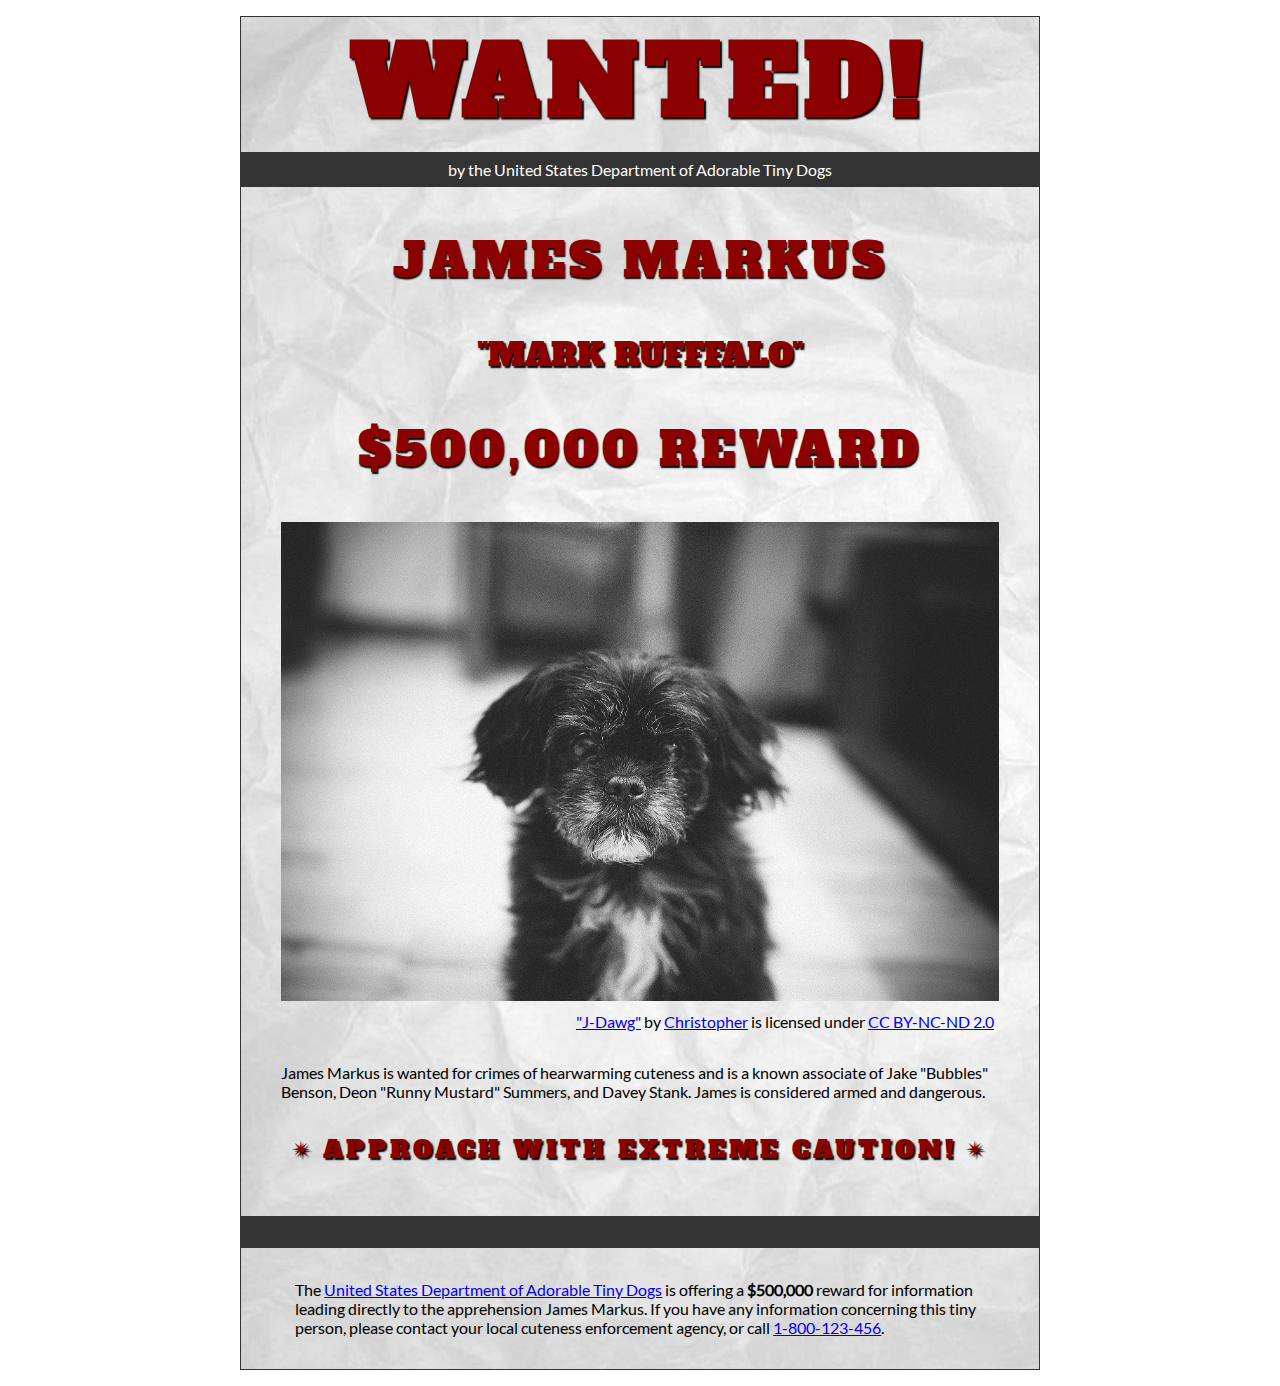
<file: wanted-poster/index.html>
<!DOCTYPE html>
<html lang="en">
    <head>
        <meta charset="utf-8">
        <meta name="viewport" content="width=device-width, initial-scale=1.0">
        <meta name="author" content="Ana Roth">
        
<!-- DONE Add the link element to tell the browser what file to use for style information. -->
     <link rel="stylesheet" type="text/css" href="css/style.css"> 
        <title>Wanted | Jame Markus</title>
    </head>
    <body>
        <main>
            <header>
                <h1>Wanted!</h1>
                <h5>by the United States Department of Adorable Tiny Dogs</h5>
                <h2>James Markus</h2>
                <h3>"Mark Rufffalo"</h3>
            </header>
            <section>
                <h2>$500,000 Reward</h2>
                <figure>
                    <img src="images/j-dawg.jpg" alt="cute dog mug shot">
                    <figcaption>
                    <a href="https://www.flickr.com/photos/christopherf/12476805405/sizes/h/">"J-Dawg"</a> by 
                    <a href="https://www.flickr.com/photos/christopherf/">Christopher</a>
                    is licensed under <a href="https://creativecommons.org/licenses/by-sa/2.0/?ref=ccsearch&atype=html" style="margin-right: 5px;">CC BY-NC-ND 2.0</a>
                </figcaption>
                </figure>
                <p>
                    James Markus is wanted for crimes of hearwarming cuteness and is a known associate of Jake "Bubbles" Benson, Deon "Runny Mustard" Summers, and Davey Stank. James is considered armed and dangerous.
                </p>
            </section>
            <section>
               <h4><span>&#10036;</span>Approach with extreme caution!<span>&#10036;</span></h4>
            </section>
            <footer>
            <p>The <a href="https://www.usdatd.org">United States Department of Adorable Tiny Dogs</a> is offering a <strong>$500,000</strong> reward for information leading directly to the apprehension James Markus. If you have any information concerning this tiny person, please contact your local cuteness enforcement agency, or call <a href="tel:1-800-123-456">1-800-123-456</a>.</p>
        </footer>
        </main>
    </body>
</html>
</file>
<file: css/style.css>
/* || General Setup */

@import url('https://fonts.googleapis.com/css?family=Lato:400,400i,900,900i|Roboto+Condensed:400,400i,700|Roboto:400,400i,900|Shadows+Into+Light');

html {
    margin: 0;
    padding: 0;
    font-size: 16px;
    background-color: #FFFFFF;
}

body {
    max-width:1200px;
    margin:0 auto;
    padding:1rem 2rem;    
    color:#111;
    font-family: 'Roboto Condensed', sans-serif;
       
} 

header {
    border-bottom: .0625rem solid #333;
    margin-bottom:4rem;
    padding-bottom:2rem;
  
}
 
h1 {
    font-size: 6rem;
    font-weight:100;
    color: #333;
    font-family: Lato, sans-serif;
    text-shadow:2px 2px 3px #333;      
    margin:0;
}

h1 span {
    color:#8C2B3F;
}

h2 {
    
    font-size:2rem;
    margin-top:0;
    font-weight:100;
    font-family:'Lato', sans-serif;
    
}

p, li {
  font-size: 1rem;
  line-height: 1.5;
}

blockquote {
    
    border-top:.0625rem solid #333;
    border-bottom:.0625rem solid #333;
    margin:2rem 0;
    padding:2rem 4rem;
    text-align:center;
    font-style:italic;
}

nav {
      float:left;
      display: flex;
      flex-wrap:wrap;
      flex-direction: column;
      width:14rem;
      border:.0625rem solid #333;
      background-color:#8FB0D0;
      position:fixed;
}

nav img {
    width:100%;
    border-bottom:.0625rem solid #333;
}

nav p {
    margin:0;
    padding:1rem;
    font-size:.75rem;
    background-color:#242F40;
    color:#B1BED3;
    border-top:.0625rem solid #333;
}

nav p a {
    
    color:#B1BED3;
}

nav p a:hover,
figcaption a:hover {
    color:#495F83;
    text-decoration:none;
}

nav ul {
    border-bottom:.0625rem solid #333;
    list-style-type:none;
    margin:0;
    padding:0;
}

nav ul a {
    display: block;
    font-size: 1.5rem;
    line-height: 1.7;
    padding:.75rem 1.25rem;
    text-decoration: none;
    color: #333;
    font-family:'Roboto', sans-serif;
}

nav :nth-child(2) {
    margin-top:0;
}

nav a:hover {
  color:#FFF;
    background-color:#333;
}

nav a:active {
    color:#FFF;
    font-style: italic;
    background-color:#333;
}

/* || main layout */

main {
    padding-left:2%;
    padding-right:2%;
    margin-left:14rem;
}

section {
    margin-bottom:.5%;
}

aside {
    display:flex;
}

figure {
    
    background-color:#242F40;
}

/* || Media */

.fig-1 {
    
    width:49%;
    margin-left:0;
    margin-right:1%;
}

.fig-2 {
    
    width:49%;
    margin-right:0;
    margin-left:1%;
}

figure img {
  width: 100%;
  margin:0;   
}

figcaption {
    font-size:.75rem;
    padding:.5rem;
    margin:0;
    background-color:#242F40;
    color:#B1BED3;
}

figcaption a {
    
    font-size:.75rem;
    color:#B1BED3;
}

figure video,
figure iframe {
    border:none;
    background-color:#000;
}

/* || Written Content */

article {
  margin:0;
}

article>p {
  margin-top:0;
}

article>p>a {
    
    color:darkblue;
}

/* || Footer Layout */

footer {
    clear:both;
    overflow:auto;
    margin:3% 2%;
    border-top: 1px solid #333;
}

.copyright {
    font-size:.75rem;
    text-align:right;
}

footer a {
    font-size:.75rem;
    color:darkblue;
}

article p a:hover,
footer a:hover {
  text-decoration:none;
  color:#495F83;
}

.return {
    font-size:.75rem;
    float:left;
}
</file>
<file: blog/css/style.css>
/* TO GET AN IDEA OF THE CSS YOU WILL LIKELY BE USING, SEE THE LISTS BELOW. */

        /* 
        
        Spacing 

            - padding (shorthand and/or specific properties like padding-bottom, etc.)

            - margin, (shorthand and/or specific properties like margin-top, etc.)

            - letter-spacing, word-spacing, line-height

            - width, max-width, min-width
            - height, max-height, min-height

        Typography 

            - font-family, font-size, font-style, font-weight

            - text-decoration, text-align

            - color

            - text-shadow, text-transform

        Box, Layout and Border 

            - border (shorthand and/or specific properties like border-top, border-bottom-radius, border-width, etc.)

            - box-shadow

            - display, float, align-items, align-content

            - grid-template-columns, grid-column-gap

            - transform

        Other

            - :nth()-child (to target specific child elements)

            - :focus, :hover, :active (to target link states)

            - @font-face or @import (to import typefaces)

        */


/* ------ START WRITING YOUR CODE BELOW ------ */

/* IMPORTED FONTS */

@font-face {
    font-family: "rozhaone";
    src: url('../fonts/serif/rozhaone-regular.ttf') format(truetype);
    font-weight: normal;
    font-style: normal;
}

@font-face {
    font-family: "roboto";
    src: url('../fonts/sans-serif/roboto-regular.ttf') format(truetype);
    font-weight: normal;
    font-style: normal;
}

@font-face {
    font-family: "josefinslab";
    src: url('../fonts/serif/josefinslab-regular.ttf') format(truetype);
    font-weight: normal;
    font-style: normal;
}

/* TYPOGRAPHY */

p {
    font-family: josefinslab, Arial, sans-serif;
}

h1, h2, h3, h4 {
    font-family: roboto, Georgia, sans-serif;
}

h2, h3, h4 {
    color: #660c2d;
    padding-top: 2px;
}

h1 {
    font-size: 3rem;
    letter-spacing: 0.125rem;
    transform: rotate(-5deg);
    text-align: center;
}

.highlight {
    display: inline-block;
    font-family: rozhaone, Helvetica, serif;
    border: 1px solid black;
    padding: 1rem 1.5rem;
    border-radius: 0.3rem;
    border-top-left-radius: 1rem;
    border-bottom-right-radius: 1rem;
    color: aliceblue;
    background-color: #411900;
    box-shadow: 5px 5px 4px -1px #888;

}

button {
    display: inline-block;
    font-family: rozhaone, helvetica, sans-serif;
    font-size: 2rem;
    border: 1px solid black;
    padding: 1rem 1.5rem;
    border-radius: 0.5rem;
    border-top-left-radius: 1rem;
    border-bottom-right-radius: 1rem;
    color: aliceblue;
    background-color: #411900;
    box-shadow: 5px 5px 4px -1px #888;
}

a[class="expand"] {
    font-size: 0.25rem;
}


/* GENERAL SETUP AND DEFAULTS*/

* {
    box-sizing: border-box;
}

html {
    font-size:16px;
}

body {
    margin: 1.5rem auto;
    width:90%;
    min-width:56.25rem;
}


/* LAYOUT */

header {
    padding: 0.5rem 0rem 1rem 0rem;
}

nav {
    margin-top: 3rem;
}

.main-section {
    display: grid;
    grid-template-columns: 4fr 1fr;
    grid-gap: 1rem;
}

article {
    grid-column: 1 / 2;
    grid-row: 1;
}

aside {
    grid-column: 2 / 3;
    grid-row: 1;
    border-left: 1px solid #411900;
    padding-left: 1rem;
}

aside p {
    border-bottom: 1px solid #411900;
    padding-bottom: 1rem;
}

.subsection {
    display: flex;
}

/* IMAGES AND FIGURES */

img {
    width: 100%;
}

figure {
    margin: 0px;
}

.article-image {
    width: 33%;
    float: left;
    margin-right: 1rem;
}

.subsection {
    margin: 1rem 0rem;
}

.subsection figure {
    margin: 0rem 0.25rem;
    background-color: #d8a9ba;
}

.subsection figure figcaption {
    padding: 0.5rem 0.5rem;
}

/*  LINKS AND NAVIGATION  */

a {
    text-decoration: none;
}

nav a {
    display: inline-block;
    padding: 1.25rem 2rem;
    font-size: 1.5rem;
    font-family: rozhaone, Helvetica, sans-serif;
    color: #411900;
}

nav {
    border-top: 1px solid #411900;
    border-bottom: 1px solid #411900;
    text-align: center;
}

nav a:focus, nav a:hover {
    color: #E30B5C
}

nav a:active {
    color: #660c2d;
}
</file>
<file: planets-table/css/style.css>
html {
  font-family: sans-serif;
    font-size:16px;
}

header, 
main {
    
    margin:0 auto;
    width:80%;
}

table {
  border-collapse: collapse;
  border: 2px solid rgb(200,200,200);
  letter-spacing: 1px;
  font-size: 0.75rem;
    width:100%;
    max-width:1920px;
}

td, th {
  border: 1px solid rgb(190,190,190);
  padding: .625rem 1.25rem;
}

th {
  background-color: rgb(235,235,235);
}

td {
  text-align: center;
}

tr:nth-child(even) td {
  background-color: rgb(250,250,250);
}

tr:nth-child(odd) td {
  background-color: rgb(245,245,245);
}

col:nth-child(2) {
    border:2px solid #000;
}

caption {
  padding: .625rem;
}

img {
    
    width:100%; max-width:4.53125rem;
    
}
</file>
<file: wanted-poster/css/style.css>
/* Imported Typeface Files */

@font-face {
    font-family:Lato;
    src: url(../fonts/lato-regular.ttf);
    font-style:normal;
    font-weight:normal;
}
@font-face {

    font-family:Alfa Slab One;
    src: url(../fonts/alfa-slab-one-regular.ttf);
    font-style:normal;
    font-weight:normal;
}


/* Root */

html {
    font-size:16px;
}


/* Body & Main  */

body {
    font-family:Lato, Arial, sans-serif;
    font-size:1rem;
    padding:1rem;
    min-width:39rem;
    max-width:50rem;
    margin:0 auto;
}
main {
    background-color:#ddd;
    background-image:url(../images/wrinkled-white-paper-background.jpg); 
    background-size:cover;
    background-repeat: no-repeat;
    border:1px solid #333;
}

/* ------ START WRITING YOUR CODE BELOW THIS LINE ------ */

/* NO changes should be made to any of the code above. */

/* The first heading style rule has been completed for you. Examine it carefully
   to get an idea of some of the style properties you will need to use; then
   complete the style code according to the instructions in Canvas. */

/* NOTE: While you will be using some of the same CSS properties, the VALUES 
   may need to be different in order to style the page correctly. */


/* Headings  */

h1 {
    text-transform: uppercase;
    font-size:6rem;
    margin: 0;
    letter-spacing: .5rem;
    color:darkred;
    text-shadow:.09375rem .09375rem .09375rem #000;
    font-family:'Alfa Slab One', Garamond, serif;
    text-align:center;
}

h2 {
    text-transform: uppercase;
    color:darkred;
    text-shadow:.09375rem .09375rem .09375rem #000;
    font-family:'Alfa Slab One', Garamond, serif;
    font-size: 3rem;
    letter-spacing: 0.25rem;
    text-align:center;
    font-weight: normal;
}

h3 {
    text-transform: uppercase;
    color:darkred;
    text-shadow:.09375rem .09375rem .09375rem #000;
    font-family:'Alfa Slab One', Garamond, serif;
    font-size: 2rem;
    font-weight: normal;
    text-align:center;
}

h4 {
    text-transform: uppercase;
    color:darkred;
    text-shadow:.09375rem .09375rem .09375rem #000;
    font-family:'Alfa Slab One', Garamond, serif;
    font-size: 1.5rem;
    letter-spacing: 0.25rem;
    font-weight: normal;
    padding-bottom: 1.125rem;
    text-align:center;
}

h5 {
    font-size: 1rem;
    margin-top: 0.25rem;
    padding: 0.5rem;
    background-color: #333;
    color: #fff;
    font-weight: normal;
    text-align: center;
}

/* Section & Paragraph */
section {
    margin-top: 0.5rem;
}

p {
    margin: 1rem auto;
    padding: 0 1rem;
    width: 90%;
    text-align: left;
}


/* Image & Figure */

img {
    width: 100%;
    margin: 0 auto;
    max-width: 50rem;
}

figure {
    margin-bottom: 2rem;
}

figcaption {
    padding-top: 0.5rem;
    text-align: right;
}

h4>span {
    padding: 0 0.5rem;
}

/* Footer */

footer {
    padding: 1rem;
    border-top: 2rem solid #333;
}
</file>
